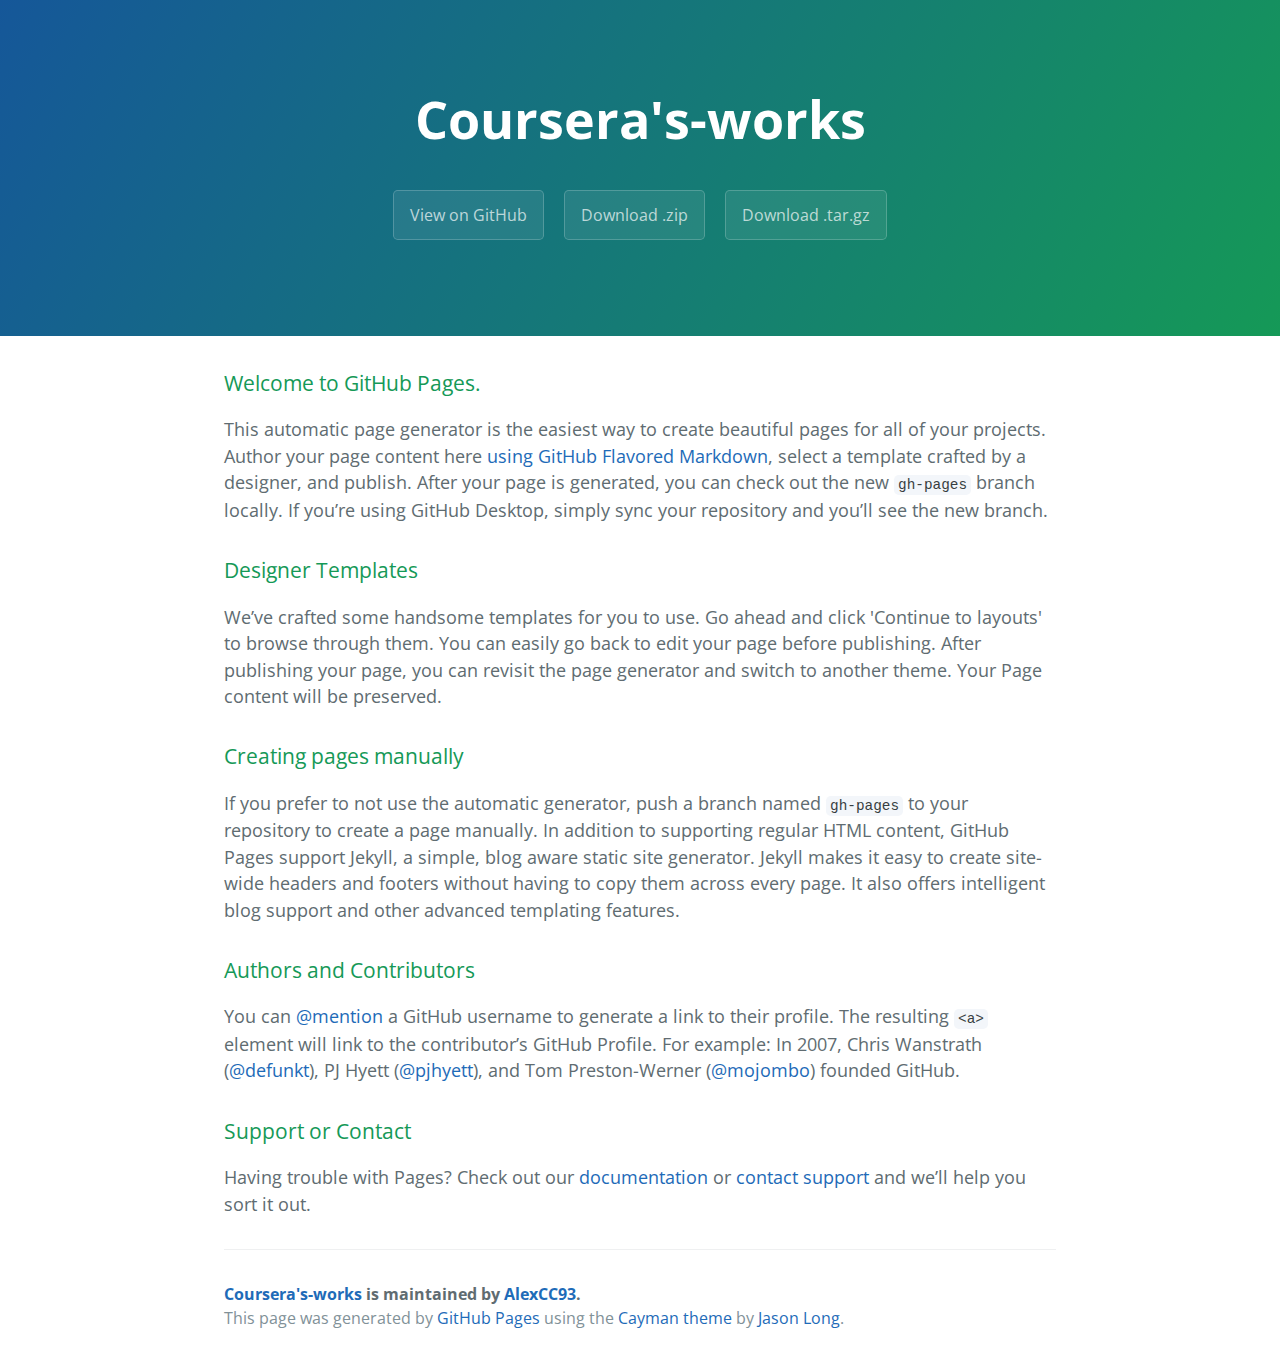
<file: index.html>
<!DOCTYPE html>
<html lang="en-us">
  <head>
    <meta charset="UTF-8">
    <title>Coursera&#39;s-works by AlexCC93</title>
    <meta name="viewport" content="width=device-width, initial-scale=1">
    <link rel="stylesheet" type="text/css" href="stylesheets/normalize.css" media="screen">
    <link href='https://fonts.googleapis.com/css?family=Open+Sans:400,700' rel='stylesheet' type='text/css'>
    <link rel="stylesheet" type="text/css" href="stylesheets/stylesheet.css" media="screen">
    <link rel="stylesheet" type="text/css" href="stylesheets/github-light.css" media="screen">
  </head>
  <body>
    <section class="page-header">
      <h1 class="project-name">Coursera&#39;s-works</h1>
      <h2 class="project-tagline"></h2>
      <a href="https://github.com/AlexCC93/Coursera-s-works" class="btn">View on GitHub</a>
      <a href="https://github.com/AlexCC93/Coursera-s-works/zipball/master" class="btn">Download .zip</a>
      <a href="https://github.com/AlexCC93/Coursera-s-works/tarball/master" class="btn">Download .tar.gz</a>
    </section>

    <section class="main-content">
      <h3>
<a id="welcome-to-github-pages" class="anchor" href="#welcome-to-github-pages" aria-hidden="true"><span aria-hidden="true" class="octicon octicon-link"></span></a>Welcome to GitHub Pages.</h3>

<p>This automatic page generator is the easiest way to create beautiful pages for all of your projects. Author your page content here <a href="https://guides.github.com/features/mastering-markdown/">using GitHub Flavored Markdown</a>, select a template crafted by a designer, and publish. After your page is generated, you can check out the new <code>gh-pages</code> branch locally. If you’re using GitHub Desktop, simply sync your repository and you’ll see the new branch.</p>

<h3>
<a id="designer-templates" class="anchor" href="#designer-templates" aria-hidden="true"><span aria-hidden="true" class="octicon octicon-link"></span></a>Designer Templates</h3>

<p>We’ve crafted some handsome templates for you to use. Go ahead and click 'Continue to layouts' to browse through them. You can easily go back to edit your page before publishing. After publishing your page, you can revisit the page generator and switch to another theme. Your Page content will be preserved.</p>

<h3>
<a id="creating-pages-manually" class="anchor" href="#creating-pages-manually" aria-hidden="true"><span aria-hidden="true" class="octicon octicon-link"></span></a>Creating pages manually</h3>

<p>If you prefer to not use the automatic generator, push a branch named <code>gh-pages</code> to your repository to create a page manually. In addition to supporting regular HTML content, GitHub Pages support Jekyll, a simple, blog aware static site generator. Jekyll makes it easy to create site-wide headers and footers without having to copy them across every page. It also offers intelligent blog support and other advanced templating features.</p>

<h3>
<a id="authors-and-contributors" class="anchor" href="#authors-and-contributors" aria-hidden="true"><span aria-hidden="true" class="octicon octicon-link"></span></a>Authors and Contributors</h3>

<p>You can <a href="https://help.github.com/articles/basic-writing-and-formatting-syntax/#mentioning-users-and-teams" class="user-mention">@mention</a> a GitHub username to generate a link to their profile. The resulting <code>&lt;a&gt;</code> element will link to the contributor’s GitHub Profile. For example: In 2007, Chris Wanstrath (<a href="https://github.com/defunkt" class="user-mention">@defunkt</a>), PJ Hyett (<a href="https://github.com/pjhyett" class="user-mention">@pjhyett</a>), and Tom Preston-Werner (<a href="https://github.com/mojombo" class="user-mention">@mojombo</a>) founded GitHub.</p>

<h3>
<a id="support-or-contact" class="anchor" href="#support-or-contact" aria-hidden="true"><span aria-hidden="true" class="octicon octicon-link"></span></a>Support or Contact</h3>

<p>Having trouble with Pages? Check out our <a href="https://help.github.com/pages">documentation</a> or <a href="https://github.com/contact">contact support</a> and we’ll help you sort it out.</p>

      <footer class="site-footer">
        <span class="site-footer-owner"><a href="https://github.com/AlexCC93/Coursera-s-works">Coursera&#39;s-works</a> is maintained by <a href="https://github.com/AlexCC93">AlexCC93</a>.</span>

        <span class="site-footer-credits">This page was generated by <a href="https://pages.github.com">GitHub Pages</a> using the <a href="https://github.com/jasonlong/cayman-theme">Cayman theme</a> by <a href="https://twitter.com/jasonlong">Jason Long</a>.</span>
      </footer>

    </section>

  
  </body>
</html>
</file>
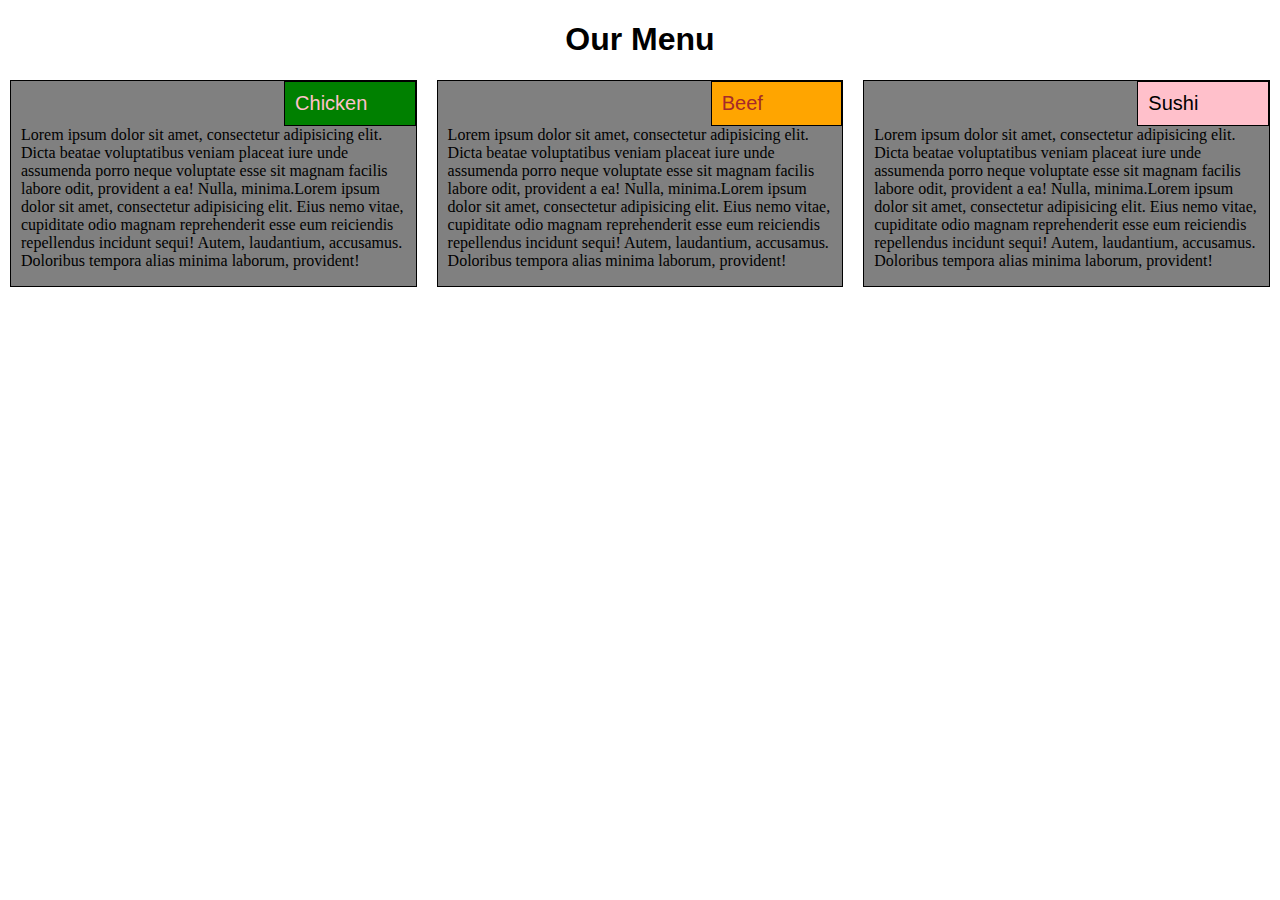
<file: module2-solution/index.html>
<!DOCTYPE html>
<html>
<head>
	<title>Solution Module2</title>
	<meta charset="utf-8">
	<link rel="stylesheet" type="text/css" href="https://alexcc93.github.io/Coursera-s-works/module2-solution/css/stylesheet.css">
	<meta name="viewport" content="width=device-width, initial-scale=1">
</head>
<body>
<h1> Our Menu </h1>
<div class="row">
	<div class="col-lg-4 col-md-6 col-sm-12">
		<div class="uppBox">
			<div class="subBox">
				<content id="subtitle1">Chicken</content>
				<p>Lorem ipsum dolor sit amet, consectetur adipisicing elit. Dicta beatae voluptatibus veniam placeat iure unde assumenda porro neque voluptate esse sit magnam facilis labore odit, provident a ea! Nulla, minima.Lorem ipsum dolor sit amet, consectetur adipisicing elit. Eius nemo vitae, cupiditate odio magnam reprehenderit esse eum reiciendis repellendus incidunt sequi! Autem, laudantium, accusamus. Doloribus tempora alias minima laborum, provident!</p>
			</div>
		</div>
	</div>

	<div class="col-lg-4 col-md-6 col-sm-12">
		<div class="uppBox">
			<div class="subBox">
				<content id="subtitle2">Beef</content>
				<p>Lorem ipsum dolor sit amet, consectetur adipisicing elit. Dicta beatae voluptatibus veniam placeat iure unde assumenda porro neque voluptate esse sit magnam facilis labore odit, provident a ea! Nulla, minima.Lorem ipsum dolor sit amet, consectetur adipisicing elit. Eius nemo vitae, cupiditate odio magnam reprehenderit esse eum reiciendis repellendus incidunt sequi! Autem, laudantium, accusamus. Doloribus tempora alias minima laborum, provident!</p>
			</div>
		</div>
	</div>

	<div class="col-lg-4 col-md-6 col-md-12 col-sm-12">
		<div class="uppBox">
			<div class="subBox">
				<content id="subtitle3">Sushi</content>
				<p>Lorem ipsum dolor sit amet, consectetur adipisicing elit. Dicta beatae voluptatibus veniam placeat iure unde assumenda porro neque voluptate esse sit magnam facilis labore odit, provident a ea! Nulla, minima.Lorem ipsum dolor sit amet, consectetur adipisicing elit. Eius nemo vitae, cupiditate odio magnam reprehenderit esse eum reiciendis repellendus incidunt sequi! Autem, laudantium, accusamus. Doloribus tempora alias minima laborum, provident!</p>
			</div>
		</div>
	</div>
</div>
</body>
</html>
</file>
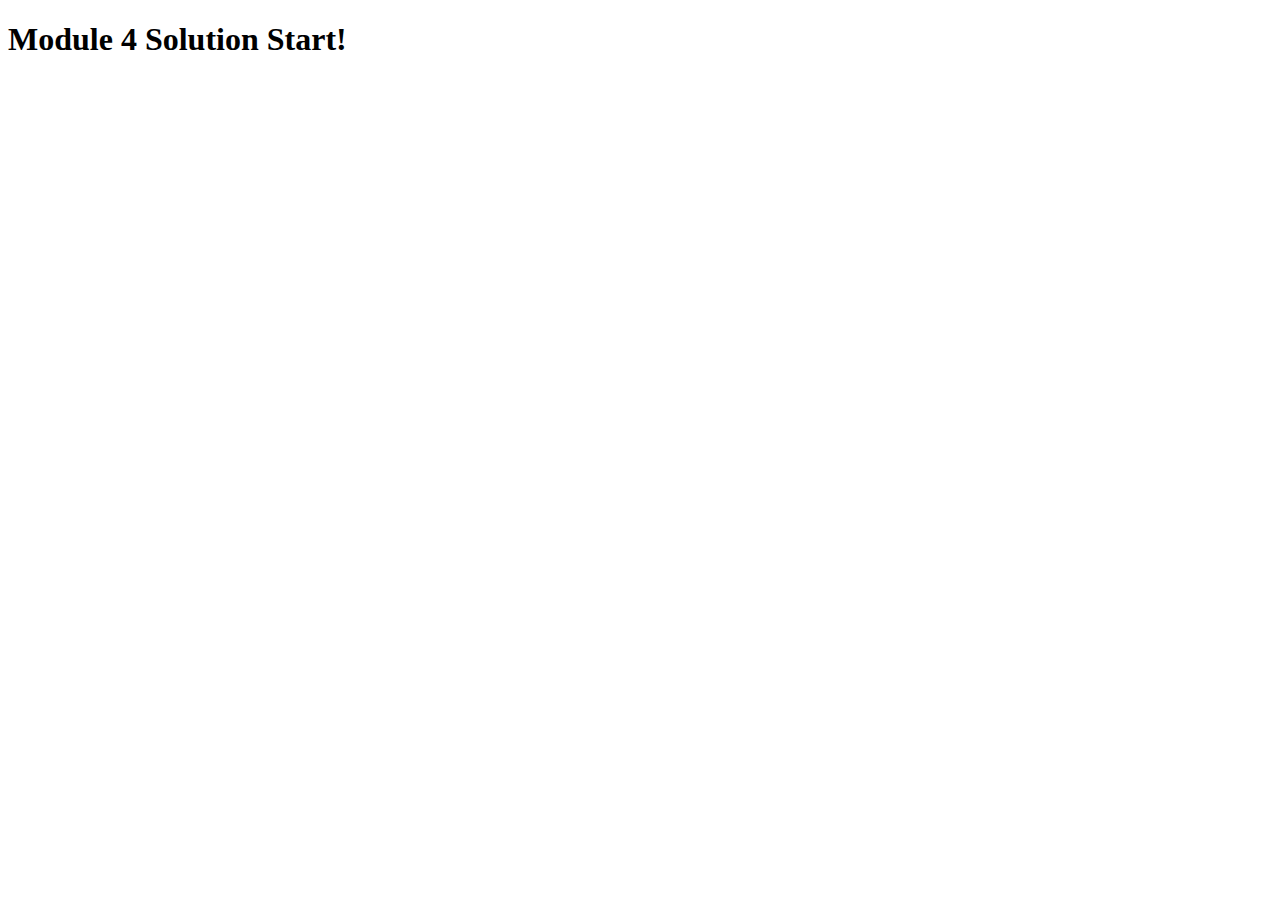
<file: module4-solution/index.html>
<!DOCTYPE html>
<html>
<head>
  <meta charset="utf-8">
  <title>Module 4 Solution Starter</title>
  <script>
    var names = []; // DO NOT REMOVE
  </script>
  <script src="SpeakHello.js"></script>
  <script src="SpeakGoodBye.js"></script>
  <script src="script.js"></script>
</head>
<body>
  <h1>Module 4 Solution Start!</h1>
</body>
</html>
</file>
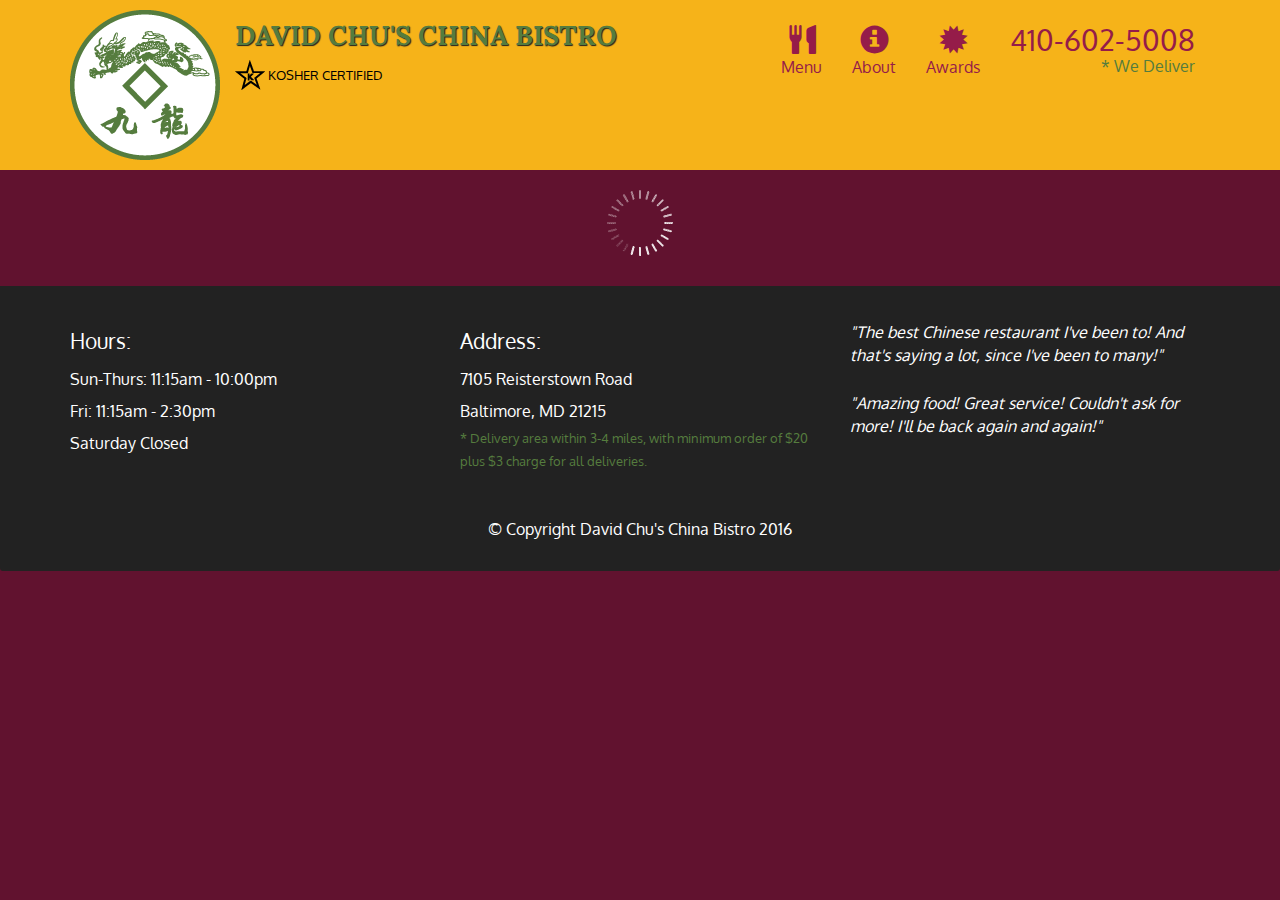
<file: module5-solution/index.html>
<!doctype html>
<html lang="en">
  <head>
    <meta charset="utf-8">
    <meta http-equiv="X-UA-Compatible" content="IE=edge">
    <meta name="viewport" content="width=device-width, initial-scale=1">
    <title>David Chu's China Bistro</title>
    <link rel="stylesheet" href="css/bootstrap.min.css">
    <link rel="stylesheet" href="css/styles.css">
    <link href='https://fonts.googleapis.com/css?family=Oxygen:400,300,700' rel='stylesheet' type='text/css'>
    <link href='https://fonts.googleapis.com/css?family=Lora' rel='stylesheet' type='text/css'>
  </head>
<body>
  <header>
    <nav id="header-nav" class="navbar navbar-default">
      <div class="container">
        <div class="navbar-header">
          <a href="index.html" class="pull-left visible-md visible-lg">
            <div id="logo-img" alt="Logo image"></div>
          </a>

          <div class="navbar-brand">
            <a href="index.html"><h1>David Chu's China Bistro</h1></a>
            <p>
              <img src="images/star-k-logo.png" alt="Kosher certification">
              <span>Kosher Certified</span>
            </p>
          </div>

          <button id="navbarToggle" type="button" class="navbar-toggle collapsed" data-toggle="collapse" data-target="#collapsable-nav" aria-expanded="false">
            <span class="sr-only">Toggle navigation</span>
            <span class="icon-bar"></span>
            <span class="icon-bar"></span>
            <span class="icon-bar"></span>
          </button>
        </div>
        
        <div id="collapsable-nav" class="collapse navbar-collapse">
           <ul id="nav-list" class="nav navbar-nav navbar-right">
            <li id="navHomeButton" class="visible-xs active">
              <a href="index.html">
                <span class="glyphicon glyphicon-home"></span> Home</a>
            </li>
            <li id="navMenuButton">
              <a href="#" onclick="$dc.loadMenuCategories();">
                <span class="glyphicon glyphicon-cutlery"></span><br class="hidden-xs"> Menu</a>
            </li>
            <li>
              <a href="#">
                <span class="glyphicon glyphicon-info-sign"></span><br class="hidden-xs"> About</a>
            </li>
            <li>
              <a href="#">
                <span class="glyphicon glyphicon-certificate"></span><br class="hidden-xs"> Awards</a>
            </li>
            <li id="phone" class="hidden-xs">
              <a href="tel:410-602-5008">
                <span>410-602-5008</span></a><div>* We Deliver</div>
            </li>
          </ul><!-- #nav-list -->
        </div><!-- .collapse .navbar-collapse -->
      </div><!-- .container -->
    </nav><!-- #header-nav -->
  </header>

  <div id="call-btn" class="visible-xs">
    <a class="btn" href="tel:410-602-5008">
    <span class="glyphicon glyphicon-earphone"></span>
    410-602-5008
    </a>
  </div>
  <div id="xs-deliver" class="text-center visible-xs">* We Deliver</div>

  <div id="main-content" class="container"></div>

  <footer class="panel-footer">
    <div class="container">
      <div class="row">
        <section id="hours" class="col-sm-4">
          <span>Hours:</span><br>
          Sun-Thurs: 11:15am - 10:00pm<br>
          Fri: 11:15am - 2:30pm<br>
          Saturday Closed
          <hr class="visible-xs">
        </section>
        <section id="address" class="col-sm-4">
          <span>Address:</span><br>
          7105 Reisterstown Road<br>
          Baltimore, MD 21215
          <p>* Delivery area within 3-4 miles, with minimum order of $20 plus $3 charge for all deliveries.</p>
          <hr class="visible-xs">
        </section>
        <section id="testimonials" class="col-sm-4">
          <p>"The best Chinese restaurant I've been to! And that's saying a lot, since I've been to many!"</p>
          <p>"Amazing food! Great service! Couldn't ask for more! I'll be back again and again!"</p>
        </section>
      </div>
      <div class="text-center">&copy; Copyright David Chu's China Bistro 2016</div>
    </div>
  </footer>

  <!-- jQuery (Bootstrap JS plugins depend on it) -->
  <script src="js/jquery-2.1.4.min.js"></script>
  <script src="js/bootstrap.min.js"></script>
  <script src="js/ajax-utils.js"></script>
  <script src="js/script.js"></script>
</body>
</html>
</file>
<file: stylesheets/stylesheet.css>
* {
  box-sizing: border-box; }

body {
  padding: 0;
  margin: 0;
  font-family: "Open Sans", "Helvetica Neue", Helvetica, Arial, sans-serif;
  font-size: 16px;
  line-height: 1.5;
  color: #606c71; }

a {
  color: #1e6bb8;
  text-decoration: none; }
  a:hover {
    text-decoration: underline; }

.btn {
  display: inline-block;
  margin-bottom: 1rem;
  color: rgba(255, 255, 255, 0.7);
  background-color: rgba(255, 255, 255, 0.08);
  border-color: rgba(255, 255, 255, 0.2);
  border-style: solid;
  border-width: 1px;
  border-radius: 0.3rem;
  transition: color 0.2s, background-color 0.2s, border-color 0.2s; }
  .btn + .btn {
    margin-left: 1rem; }

.btn:hover {
  color: rgba(255, 255, 255, 0.8);
  text-decoration: none;
  background-color: rgba(255, 255, 255, 0.2);
  border-color: rgba(255, 255, 255, 0.3); }

@media screen and (min-width: 64em) {
  .btn {
    padding: 0.75rem 1rem; } }

@media screen and (min-width: 42em) and (max-width: 64em) {
  .btn {
    padding: 0.6rem 0.9rem;
    font-size: 0.9rem; } }

@media screen and (max-width: 42em) {
  .btn {
    display: block;
    width: 100%;
    padding: 0.75rem;
    font-size: 0.9rem; }
    .btn + .btn {
      margin-top: 1rem;
      margin-left: 0; } }

.page-header {
  color: #fff;
  text-align: center;
  background-color: #159957;
  background-image: linear-gradient(120deg, #155799, #159957); }

@media screen and (min-width: 64em) {
  .page-header {
    padding: 5rem 6rem; } }

@media screen and (min-width: 42em) and (max-width: 64em) {
  .page-header {
    padding: 3rem 4rem; } }

@media screen and (max-width: 42em) {
  .page-header {
    padding: 2rem 1rem; } }

.project-name {
  margin-top: 0;
  margin-bottom: 0.1rem; }

@media screen and (min-width: 64em) {
  .project-name {
    font-size: 3.25rem; } }

@media screen and (min-width: 42em) and (max-width: 64em) {
  .project-name {
    font-size: 2.25rem; } }

@media screen and (max-width: 42em) {
  .project-name {
    font-size: 1.75rem; } }

.project-tagline {
  margin-bottom: 2rem;
  font-weight: normal;
  opacity: 0.7; }

@media screen and (min-width: 64em) {
  .project-tagline {
    font-size: 1.25rem; } }

@media screen and (min-width: 42em) and (max-width: 64em) {
  .project-tagline {
    font-size: 1.15rem; } }

@media screen and (max-width: 42em) {
  .project-tagline {
    font-size: 1rem; } }

.main-content :first-child {
  margin-top: 0; }
.main-content img {
  max-width: 100%; }
.main-content h1, .main-content h2, .main-content h3, .main-content h4, .main-content h5, .main-content h6 {
  margin-top: 2rem;
  margin-bottom: 1rem;
  font-weight: normal;
  color: #159957; }
.main-content p {
  margin-bottom: 1em; }
.main-content code {
  padding: 2px 4px;
  font-family: Consolas, "Liberation Mono", Menlo, Courier, monospace;
  font-size: 0.9rem;
  color: #383e41;
  background-color: #f3f6fa;
  border-radius: 0.3rem; }
.main-content pre {
  padding: 0.8rem;
  margin-top: 0;
  margin-bottom: 1rem;
  font: 1rem Consolas, "Liberation Mono", Menlo, Courier, monospace;
  color: #567482;
  word-wrap: normal;
  background-color: #f3f6fa;
  border: solid 1px #dce6f0;
  border-radius: 0.3rem; }
  .main-content pre > code {
    padding: 0;
    margin: 0;
    font-size: 0.9rem;
    color: #567482;
    word-break: normal;
    white-space: pre;
    background: transparent;
    border: 0; }
.main-content .highlight {
  margin-bottom: 1rem; }
  .main-content .highlight pre {
    margin-bottom: 0;
    word-break: normal; }
.main-content .highlight pre, .main-content pre {
  padding: 0.8rem;
  overflow: auto;
  font-size: 0.9rem;
  line-height: 1.45;
  border-radius: 0.3rem; }
.main-content pre code, .main-content pre tt {
  display: inline;
  max-width: initial;
  padding: 0;
  margin: 0;
  overflow: initial;
  line-height: inherit;
  word-wrap: normal;
  background-color: transparent;
  border: 0; }
  .main-content pre code:before, .main-content pre code:after, .main-content pre tt:before, .main-content pre tt:after {
    content: normal; }
.main-content ul, .main-content ol {
  margin-top: 0; }
.main-content blockquote {
  padding: 0 1rem;
  margin-left: 0;
  color: #819198;
  border-left: 0.3rem solid #dce6f0; }
  .main-content blockquote > :first-child {
    margin-top: 0; }
  .main-content blockquote > :last-child {
    margin-bottom: 0; }
.main-content table {
  display: block;
  width: 100%;
  overflow: auto;
  word-break: normal;
  word-break: keep-all; }
  .main-content table th {
    font-weight: bold; }
  .main-content table th, .main-content table td {
    padding: 0.5rem 1rem;
    border: 1px solid #e9ebec; }
.main-content dl {
  padding: 0; }
  .main-content dl dt {
    padding: 0;
    margin-top: 1rem;
    font-size: 1rem;
    font-weight: bold; }
  .main-content dl dd {
    padding: 0;
    margin-bottom: 1rem; }
.main-content hr {
  height: 2px;
  padding: 0;
  margin: 1rem 0;
  background-color: #eff0f1;
  border: 0; }

@media screen and (min-width: 64em) {
  .main-content {
    max-width: 64rem;
    padding: 2rem 6rem;
    margin: 0 auto;
    font-size: 1.1rem; } }

@media screen and (min-width: 42em) and (max-width: 64em) {
  .main-content {
    padding: 2rem 4rem;
    font-size: 1.1rem; } }

@media screen and (max-width: 42em) {
  .main-content {
    padding: 2rem 1rem;
    font-size: 1rem; } }

.site-footer {
  padding-top: 2rem;
  margin-top: 2rem;
  border-top: solid 1px #eff0f1; }

.site-footer-owner {
  display: block;
  font-weight: bold; }

.site-footer-credits {
  color: #819198; }

@media screen and (min-width: 64em) {
  .site-footer {
    font-size: 1rem; } }

@media screen and (min-width: 42em) and (max-width: 64em) {
  .site-footer {
    font-size: 1rem; } }

@media screen and (max-width: 42em) {
  .site-footer {
    font-size: 0.9rem; } }
</file>
<file: stylesheets/github-light.css>
/*
The MIT License (MIT)

Copyright (c) 2016 GitHub, Inc.

Permission is hereby granted, free of charge, to any person obtaining a copy
of this software and associated documentation files (the "Software"), to deal
in the Software without restriction, including without limitation the rights
to use, copy, modify, merge, publish, distribute, sublicense, and/or sell
copies of the Software, and to permit persons to whom the Software is
furnished to do so, subject to the following conditions:

The above copyright notice and this permission notice shall be included in all
copies or substantial portions of the Software.

THE SOFTWARE IS PROVIDED "AS IS", WITHOUT WARRANTY OF ANY KIND, EXPRESS OR
IMPLIED, INCLUDING BUT NOT LIMITED TO THE WARRANTIES OF MERCHANTABILITY,
FITNESS FOR A PARTICULAR PURPOSE AND NONINFRINGEMENT. IN NO EVENT SHALL THE
AUTHORS OR COPYRIGHT HOLDERS BE LIABLE FOR ANY CLAIM, DAMAGES OR OTHER
LIABILITY, WHETHER IN AN ACTION OF CONTRACT, TORT OR OTHERWISE, ARISING FROM,
OUT OF OR IN CONNECTION WITH THE SOFTWARE OR THE USE OR OTHER DEALINGS IN THE
SOFTWARE.

*/

.pl-c /* comment */ {
  color: #969896;
}

.pl-c1 /* constant, variable.other.constant, support, meta.property-name, support.constant, support.variable, meta.module-reference, markup.raw, meta.diff.header */,
.pl-s .pl-v /* string variable */ {
  color: #0086b3;
}

.pl-e /* entity */,
.pl-en /* entity.name */ {
  color: #795da3;
}

.pl-smi /* variable.parameter.function, storage.modifier.package, storage.modifier.import, storage.type.java, variable.other */,
.pl-s .pl-s1 /* string source */ {
  color: #333;
}

.pl-ent /* entity.name.tag */ {
  color: #63a35c;
}

.pl-k /* keyword, storage, storage.type */ {
  color: #a71d5d;
}

.pl-s /* string */,
.pl-pds /* punctuation.definition.string, string.regexp.character-class */,
.pl-s .pl-pse .pl-s1 /* string punctuation.section.embedded source */,
.pl-sr /* string.regexp */,
.pl-sr .pl-cce /* string.regexp constant.character.escape */,
.pl-sr .pl-sre /* string.regexp source.ruby.embedded */,
.pl-sr .pl-sra /* string.regexp string.regexp.arbitrary-repitition */ {
  color: #183691;
}

.pl-v /* variable */ {
  color: #ed6a43;
}

.pl-id /* invalid.deprecated */ {
  color: #b52a1d;
}

.pl-ii /* invalid.illegal */ {
  color: #f8f8f8;
  background-color: #b52a1d;
}

.pl-sr .pl-cce /* string.regexp constant.character.escape */ {
  font-weight: bold;
  color: #63a35c;
}

.pl-ml /* markup.list */ {
  color: #693a17;
}

.pl-mh /* markup.heading */,
.pl-mh .pl-en /* markup.heading entity.name */,
.pl-ms /* meta.separator */ {
  font-weight: bold;
  color: #1d3e81;
}

.pl-mq /* markup.quote */ {
  color: #008080;
}

.pl-mi /* markup.italic */ {
  font-style: italic;
  color: #333;
}

.pl-mb /* markup.bold */ {
  font-weight: bold;
  color: #333;
}

.pl-md /* markup.deleted, meta.diff.header.from-file */ {
  color: #bd2c00;
  background-color: #ffecec;
}

.pl-mi1 /* markup.inserted, meta.diff.header.to-file */ {
  color: #55a532;
  background-color: #eaffea;
}

.pl-mdr /* meta.diff.range */ {
  font-weight: bold;
  color: #795da3;
}

.pl-mo /* meta.output */ {
  color: #1d3e81;
}
</file>
<file: module5-solution/css/styles.css>
body {
  font-size: 16px;
  color: #fff;
  background-color: #61122f;
  font-family: 'Oxygen', sans-serif;
}

/** HEADER **/
#header-nav {
  background-color: #f6b319;
  border-radius: 0;
  border: 0;
}

#logo-img {
  background: url('../images/restaurant-logo_large.png') no-repeat;
  width: 150px;
  height: 150px;
  margin: 10px 15px 10px 0;
}

.navbar-brand {
  padding-top: 25px;
}
.navbar-brand h1 { /* Restaurant name */
  font-family: 'Lora', serif;
  color: #557c3e;
  font-size: 1.5em;
  text-transform: uppercase;
  font-weight: bold;
  text-shadow: 1px 1px 1px #222;
  margin-top: 0;
  margin-bottom: 0;
  line-height: .75;
}
.navbar-brand a:hover, .navbar-brand a:focus {
  text-decoration: none;
}
.navbar-brand p { /* Kosher cert */
  color: #000;
  text-transform: uppercase;
  font-size: .7em;
  margin-top: 15px;
}
.navbar-brand p span { /* Star-K */
  vertical-align: middle;
}

#nav-list {
  margin-top: 10px;
}
#nav-list a {
  color: #951C49;
  text-align: center;
}
#nav-list a:hover {
  background: #E7E7E7;
}
#nav-list a span {
  font-size: 1.8em;
}

#phone {
  margin-top: 5px;
}
#phone a { /* Phone number */
  text-align: right;
  padding-bottom: 0;
}
#phone div { /* We Deliver */
  color: #557c3e;
  text-align: right;
  padding-right: 15px;
}

.navbar-header button.navbar-toggle, .navbar-header .icon-bar {
  border: 1px solid #61122f;
}
.navbar-header button.navbar-toggle {
  clear: both;
  margin-top: -30px;
}
/* END HEADER */

/* FOOTER */
.panel-footer {
  margin-top: 30px;
  padding-top: 35px;
  padding-bottom: 30px;
  background-color: #222;
  border-top: 0;
}
.panel-footer div.row {
  margin-bottom: 35px;
}
#hours, #address {
  line-height: 2;
}
#hours > span, #address > span {
  font-size: 1.3em;
}
#address p {
  color: #557c3e;
  font-size: .8em;
  line-height: 1.8;
}
#testimonials {
  font-style: italic;
}
#testimonials p:nth-child(2) {
  margin-top: 25px;
}
/* END FOOTER */



/* HOME PAGE */
.container .jumbotron {
  box-shadow: 0 0 50px #3F0C1F;
  border: 2px solid #3F0C1F;
}

#menu-tile, #specials-tile, #map-tile {
  height: 250px;
  width: 100%;
  margin-bottom: 15px;
  position: relative;
  border: 2px solid #3F0C1F;
  overflow: hidden;
}
#menu-tile:hover, #specials-tile:hover, #map-tile:hover {
  box-shadow: 0 1px 5px 1px #cccccc;
}
#menu-tile {
  background: url('../images/menu-tile.jpg') no-repeat;
  background-position: center;
}
#specials-tile {
  background: url('../images/specials-tile.jpg') no-repeat;
  background-position: center;
}
#menu-tile span, #specials-tile span, #map-tile span {
  position: absolute;
  bottom: 0;
  right: 0;
  width: 100%;
  text-align: center;
  font-size: 1.6em;
  text-transform: uppercase;
  background-color: #000;
  color: #fff;
  opacity: .8;
}
/* END HOME PAGE */

/* MENU CATEGORIES PAGE */
.category-tile { 
  position: relative;
  border: 2px solid #3F0C1F;
  overflow: hidden;
  width: 200px;
  height: 200px;
  margin: 0 auto 15px;
}
.category-tile span {
  position: absolute;
  bottom: 0;
  right: 0;
  width: 100%;
  text-align: center;
  font-size: 1.2em;
  text-transform: uppercase;
  background-color: #000;
  color: #fff;
  opacity: .8;
}
.category-tile:hover {
  box-shadow: 0 1px 5px 1px #cccccc;
}

#menu-categories-title + div {
  margin-bottom: 50px;
}
/* END MENU CATEGORIES PAGE */

/* SINGLE CATEGORY PAGE */
.menu-item-tile {
  margin-bottom: 25px;
}
.menu-item-tile hr {
  width: 80%;
}
.menu-item-tile .menu-item-price {
  font-size: 1.1em;
  text-align: right;
  margin-top: -15px;
  margin-right: -15px;
}
.menu-item-tile .menu-item-price span {
  font-size: .6em;
}
.menu-item-photo {
  position: relative;
  border: 2px solid #3F0C1F; 
  overflow: hidden;
  padding: 0;
  margin-right: -15px;
  margin-left: auto;
  margin-bottom: 20px;
  max-width: 250px;
}
.menu-item-photo div {
  position: absolute;
  bottom: 0;
  right: 0;
  width: 80px;
  background-color: #557c3e;
  text-align: center;
}
.menu-item-description {
  padding-right: 30px;
}
h3.menu-item-title {
  margin: 0 0 10px;
}
.menu-item-details {
  font-size: .9em;
  font-style: italic;
}
/* END SINGLE CATEGORY PAGE */


/********** Large devices only **********/
@media (min-width: 1200px) {
  .container .jumbotron {
    background: url('../images/jumbotron_1200.jpg') no-repeat;
    height: 675px;
  }
}

/********** Medium devices only **********/
@media (min-width: 992px) and (max-width: 1199px) {
  /* Header */
  #logo-img {
    background: url('../images/restaurant-logo_medium.png') no-repeat;
    width: 100px;
    height: 100px;
    margin: 5px 5px 5px 0;
  }
  /* End Header */

  /* Home Page */
  .container .jumbotron {
    background: url('../images/jumbotron_992.jpg') no-repeat;
    height: 558px;
  }
  /* End Home Page */
}

/********** Small devices only **********/
@media (min-width: 768px) and (max-width: 991px) {
  /* Home Page */
  .container .jumbotron {
    background: url('../images/jumbotron_768.jpg') no-repeat;
    height: 432px;
  }
  /* End Home Page */
}

/********** Extra small devices only **********/
@media (max-width: 767px) {
  /* Header */
  .navbar-brand {
    padding-top: 10px;
    height: 80px;
  }
  .navbar-brand h1 { /* Restaurant name */
    padding-top: 10px;
    font-size: 5vw; /* 1vw = 1% of viewport width */
  }
  .navbar-brand p { /* Kosher cert */
    font-size: .6em;
    margin-top: 12px;
  }
  .navbar-brand p img { /* Star-K */
    height: 20px;
  }

  #collapsable-nav a { /* Collapsed nav menu text */
    font-size: 1.2em;
  }
  #collapsable-nav a span { /* Collapsed nav menu glyph */
    font-size: 1em;
    margin-right: 5px;
  }

  #call-btn > a {
    font-size: 1.5em;
    display: block;
    margin: 0 20px;
    padding: 10px;
    border: 2px solid #fff;
    background-color: #f6b319;
    color: #951c49;
  }
  #xs-deliver {
    margin-top: 5px;
    font-size: .7em;
    letter-spacing: .1em;
    text-transform: uppercase;
  }
  /* End Header */

  /* Footer */
  .panel-footer section {
    margin-bottom: 30px;
    text-align: center;
  }
  .panel-footer section:nth-child(3) {
    margin-bottom: 0; /* margin already exists on the whole row */
  }
  .panel-footer section hr {
    width: 50%;
  }
  /* End Footer */

  /* Home Page */
  .container .jumbotron {
    margin-top: 30px;
    padding: 0;
  }
  #menu-tile, #specials-tile {
    width: 360px;
    margin: 0 auto 15px;
  }

  .menu-item-photo {
    margin-right: auto;
  }
  .menu-item-tile .menu-item-price {
    text-align: center;
  }
  .menu-item-description {
    text-align: center;;
  }
}


/********** Super extra small devices Only :-) (e.g., iPhone 4) **********/
@media (max-width: 479px) {
  /* Header */
  .navbar-brand h1 { /* Restaurant name */
    padding-top: 5px;
    font-size: 6vw;
  }
  /* End Header */
  
  /* Home page */
  #menu-tile, #specials-tile {
    width: 280px;
    margin: 0 auto 15px;
  }

  .col-xxs-12 {
    position: relative;
    min-height: 1px;
    padding-right: 15px;
    padding-left: 15px;
    float: left;
    width: 100%;
  }
}
</file>
